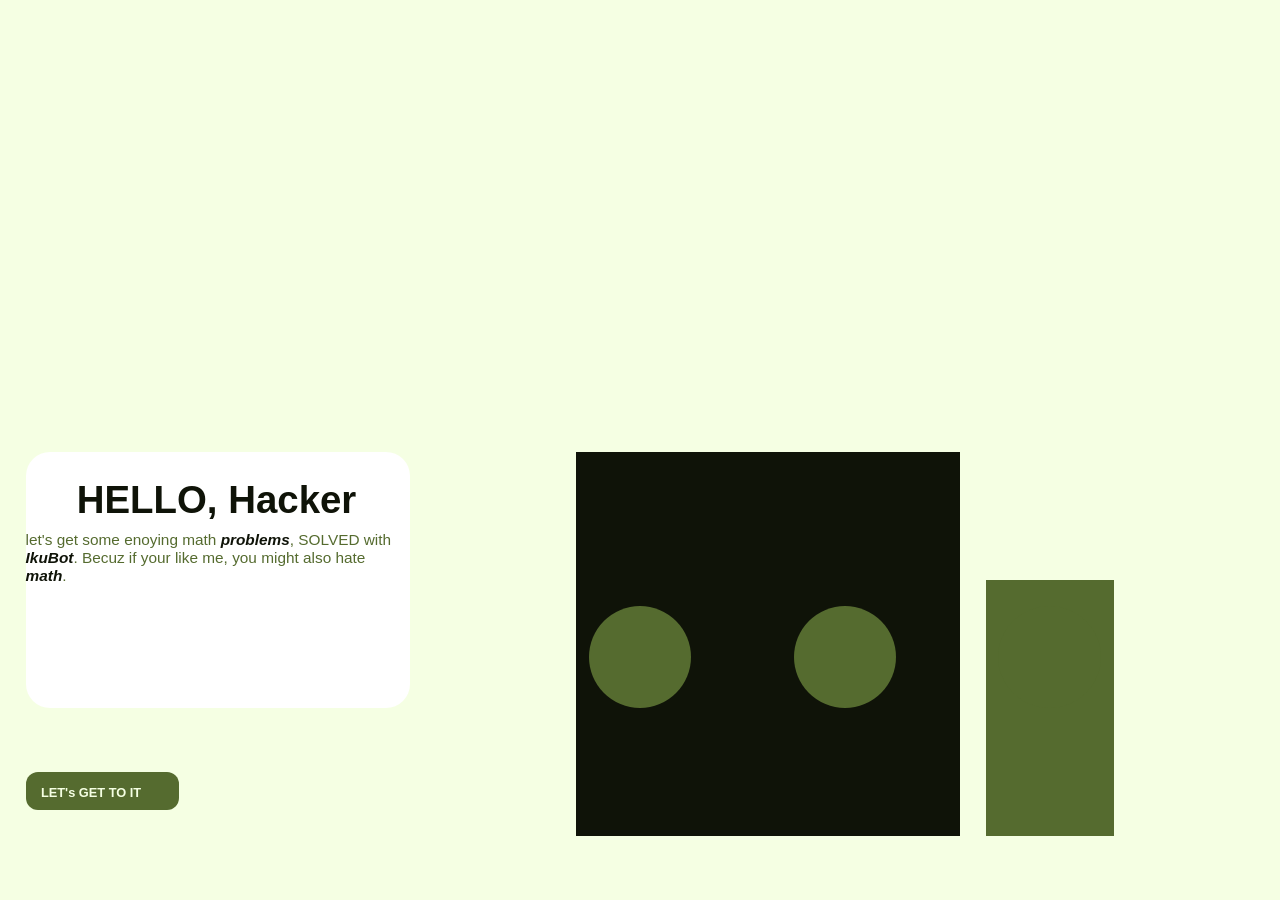
<file: index.html>
<!DOCTYPE html>
<html lang="en">

<head>
    <meta charset="UTF-8">

    <meta name="viewport" content="width=device-width, initial-scale=1.0">

    <title>IkuBot</title>

    <link rel="stylesheet" href="style.css">
</head>

<body>

    <div class="pannel">

        <h1> HELLO, Hacker</h1>
        <p>let's get some enoying math <b>problems</b>, SOLVED with <b>IkuBot</b>. Becuz if your like me, you might also hate <b>math</b>.</p>




    </div>

    <div class="main">
        <a href="math.html">
    <div   class="one"  onclick="change()">LET's GET TO IT</div></a>
</div>

<div class="box1"></div>
<div class="box2"></div>


<div class="time">
<div class="ball1"></div>
<div class="ball1"></div>
<div class="ball1"></div>
</div>

    <script src="script.js"></script>

</body>

</html>
</file>
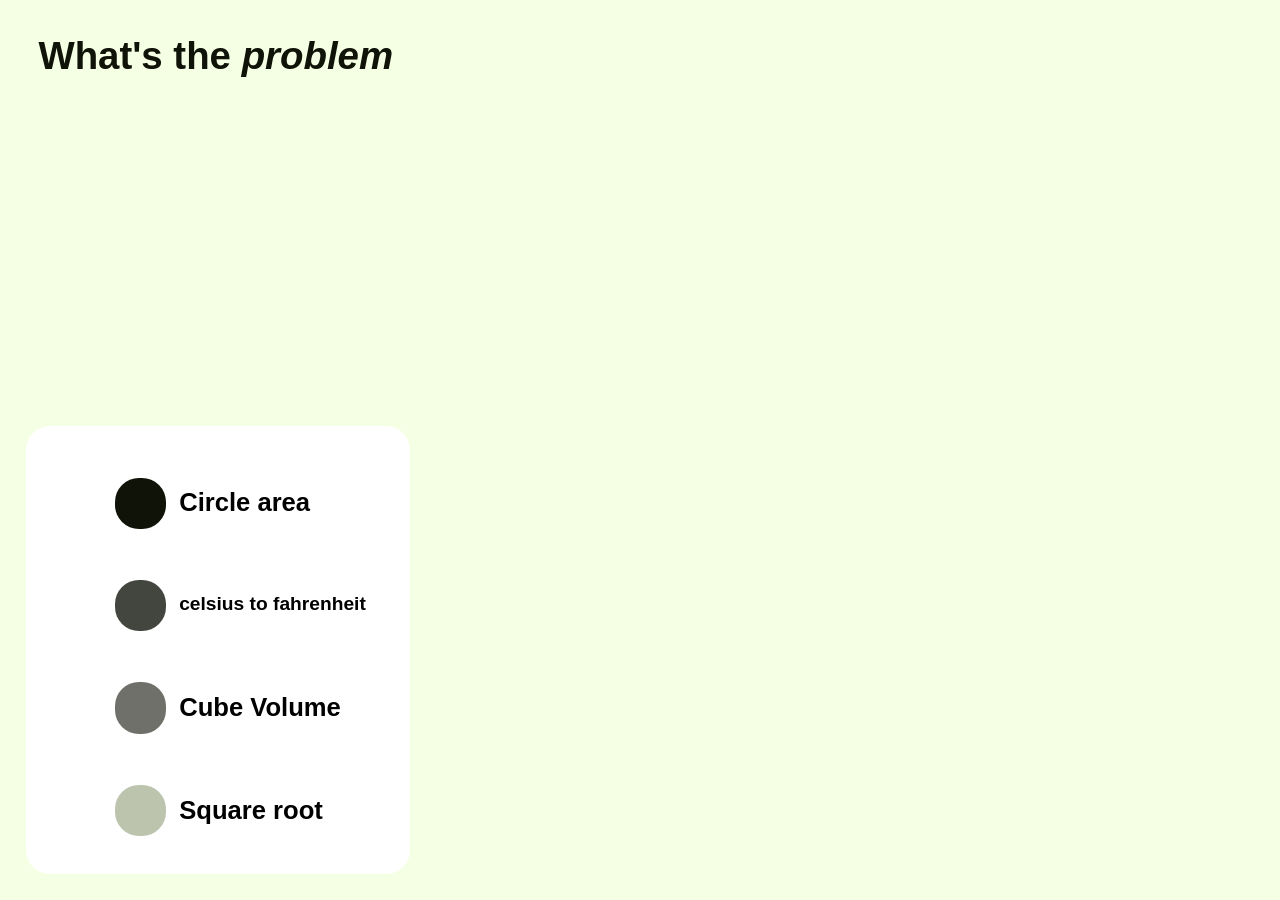
<file: math.html>
<!DOCTYPE html>
<html lang="en">
<head>
    <meta charset="UTF-8">
    <meta name="viewport" content="width=device-width, initial-scale=1.0">
     <link rel="stylesheet" href="style.css">
    <title>math</title>






</head>
<body>

<h1 class="imp">What's the <b>problem</b></h1>

<div class="pannel1">

<div class="butttonapp"></div>
<div class="app" onclick="opentab()" ></div>
<div class="app1" onclick="opentabs()"></div>
<div class="app2" onclick="opentabss()"></div>
<div class="app3" onclick="opentabsss()"></div>



<h5 class="world">Circle area</h5>
<h5 class="world2">celsius to fahrenheit</h5>
<h5 class="world3">Cube Volume</h5>
<h5 class="world4">Square root</h5>

</div>
<div class="sandbox">
    <div class="pie" id="pie">

        <div class="close" id="close" onclick="closetab()"></div>
        <h2>Let's the <b>PIE</b></h2> <br><br>

        <b class="equ">2 * 3.14 * r</b>

        <br><br>

        <input type="text" class="pieans" id="pieans" >
        <button class="piebut" onclick="pie123()" >send</button>
        <p class="pieui" id="pieui">Ready when you are!!!</p>

    </div>



        <div class="boarder1" id="boarder1">

            <div class="close" id="closes" onclick="closetabs()"></div>

            <h2 class="peak">celsius to fahrenheit</h2>
             <br><br>

             <b class="equ"></b>
              <br><br>

              <input type="text" class="pieans" id="ans1">
              <button class="piebut" onclick="pie1234()" >send</button>
              <p class="pieui" id="pieui1">Ready when you are!!!</p>

              </div>


        <div class="boarder2" id="boarder2">

            <div class="close" id="closess" onclick="closetabss()"></div>

            <h2>Cube Volume</h2>
            <br><br>
            <input type="text" class="pieans" id="ans2"><button class="piebut" onclick="pie1245()">send</button>
            <p class="pieui" id="pieui2">Ready when you are!!!</p>
        </div>

         
        <div class="boarder3"  id="boarder3">
            <div class="close" id="close" onclick="closetabsss()"></div>

            <h2>square Root</h2>

            <br><br>

            <input type="text" class="pieans" id="ans3"><button class="piebut" onclick="percentage()">send</button>
            <p class="pieui" id="pieui3">Ready when you are!!!</p>



        </div>


      


        

    
</div>





<script src="script.js"></script>
</body>
</html>
</file>
<file: style.css>
body{

    background-color: rgb(245, 255, 227);
}



.pannel{

    width: 30vw;
    height: 20vw;
    background-color: white;
    border-radius: 24px;
    position: absolute;
    bottom: 15vw;
    align-items: center;
    justify-content: center;
    left: 2vw;

}

.main{

    width: 12vw;
    height: 3vw;
    border-radius: 12px;
    background-color: darkolivegreen;
    border-width: 24px;
    border-color: rgb(39, 49, 22);
    position: absolute;
    bottom: 7vw;
    left:2vw;

    


}

h1{
    padding-bottom: 2vw;

    color:  rgb(15, 19, 8);
    font-weight: bolder;
    font-family: Arial, Helvetica, sans-serif;
    
    position: absolute;
    left: 4vw;
    text-decoration: none;
    translate: all ease 0.5s;
    font-size: 3vw;


}

h1:hover{

    text-decoration: underline;

}


p{
   
    color:darkolivegreen;
    font-family: Arial, Helvetica, sans-serif;
    
    position: absolute;
    padding-top: 5vw;
    font-size: 1.2vw;
}

b{
    
    color:  rgb(15, 19, 8);
    font-style: italic;
    font-weight: bolder;
    text-decoration:dotted;
}

.one{
    font-size: 1vw;
    position: absolute;
    left: 1.2vw;
    bottom: 0.8vw;
    font-family: Arial, Helvetica, sans-serif;
    font-weight: bolder;
     color: rgb(245, 255, 227);
}

.box1{

    width: 30vw;
    height: 30vw;
    background-color:  rgb(15, 19, 8);
    position: absolute;
    right: 25vw;
    bottom: 5vw;
}

.box2{

    width: 10vw;
    height: 20vw;
    background-color: darkolivegreen;
    position: absolute;
    right: 13vw;
    bottom: 5vw;
}

.ball1{

    width:8vw;
    height: 8vw;
    background-color: darkolivegreen;
    border-radius: 50%;
    animation: up 5000ms infinite alternate ease;
}

.time{

    gap: 8vw;
    display: flex;
    position: absolute;
    right: 14vw;
    bottom: 15vw;


}

@keyframes up{
    100% {transform: translateY(-15vw)}
}

 .ball1:nth-child(1){
        animation-delay: -1000ms
 }

 .ball1:nth-child(2){
        animation-delay: -2000ms
 }

 .ball1:nth-child(3){
        animation-delay: -3000ms
 }

 
 .pannel1{

    width: 30vw;
    height: 35vw;
    background-color: white;
    border-radius: 24px;
    position: absolute;
    bottom: 2vw;
    left: 2vw;
 }

 .imp{
    left: 3vw;
 }

 .pie{
    width:40vw;
    height: 40vw;
    background-color: white;
    border-radius: 24px;
    position: absolute;
    right:10vw;
    align-items: center;
    display: none;
  
 }


 h2{

    font-size: 4vw;
    position: relative;
    left: 9vw;


 }

 .equ{
    position: absolute;
    left:17vw;
 }

 .pieans{
    width: 12vw;
    height: 3vw;
    font-family: Arial, Helvetica, sans-serif;
    font-size: 1vw;

     position: absolute;
     left:13.5vw;
     
 }

 .piebut{
    font-size: 1vw;

    position: relative;
    left:17vw;
    bottom: -6vw;
    border: none;
    width: 6vw;
    height: 3vw;
    background-color: darkolivegreen;
    border-radius: 24px;
    font-family: Arial, Helvetica, sans-serif;
    color: white;
    font-weight: bolder;
    transition: all  0.3s ease;





 }

 .piebut:hover{

    background-color: rgba(85, 107, 47, 0.575);
  
    
 }

 .pieui{

    position: absolute;
    left: 9vw;
    bottom:7vw;
 
 }
 
.boarder1{
    width:40vw;
    height: 40vw;
    background-color: white;
    border-radius: 24px;
    position: absolute;
    right:10vw;
    display: none;
   
  
 }

.boarder2{

    width:40vw;
    height: 40vw;
    background-color: white;
    border-radius: 24px;
    position: absolute;
    right:10vw;
    display: none;
    
}

.boarder3{

    width:40vw;
    height: 40vw;
    background-color: white;
    border-radius: 24px;
    position: absolute;
    right:10vw;
   display: none;
    
}


.close{
    position: absolute;

    height: 2vw;
    width:2vw;
    background-color:  rgb(15, 19, 8);
    border-radius: 10px;
    left: auto;
    margin: 2vw;
    transition: all 0.5s ease;
}

.close:hover{

    background-color:  darkolivegreen;
    border-radius: 5px;

}


.app{

    width: 4vw;
    height: 4vw;
    background-color: rgb(15, 19, 8);
    border-radius: 24px;
    position: absolute;
    bottom: 27vw;
    left: 7vw;

}


.app1{

    width: 4vw;
    height: 4vw;
    background-color: rgba(15, 19, 8, 0.781);
    border-radius: 24px;
    position: absolute;
    bottom: 19vw;
    left: 7vw;
}

.app2{

    width: 4vw;
    height: 4vw;
    background-color: rgba(15, 19, 8, 0.603);
    border-radius: 24px;
    position: absolute;
    bottom: 11vw;
    left: 7vw;
}


.app3{

    width: 4vw;
    height: 4vw;
    background-color: rgba(79, 100, 42, 0.377);
    border-radius: 24px;
    position: absolute;
    bottom: 3vw;
    left: 7vw;
}

.app{
    transition: all 0.5s ease;
}

.app:hover{

    border-radius: 4px;
    background-color: darkolivegreen;
}


.app1{
    transition: all 0.5s ease;
}

.app1:hover{

    border-radius: 4px;
    background-color: darkolivegreen;
}

.app2{
    transition: all 0.5s ease;
}

.app2:hover{

    border-radius: 4px;
    background-color: darkolivegreen;
}


.app3{
    transition: all 0.5s ease;
}

.app3:hover{

    border-radius: 4px;
    background-color: darkolivegreen;
}

.peak{

    left:6vw;
    font-size: 3.5vw;
}

.world{

    font-size: 2vw;
    font-family: Arial, Helvetica, sans-serif;
    position: absolute;
    left:12vw;
    top: 1.5vw;
    
    
    
}

.world2{

    font-size: 1.5vw;
    font-family: Arial, Helvetica, sans-serif;
    position: absolute;
    left:12vw;
    top: 10.5vw;
    font-weight: bolder;
    
    
    
}


.world3{

    font-size: 2vw;
    font-family: Arial, Helvetica, sans-serif;
    position: absolute;
    left:12vw;
    top: 17.5vw;
    
    
    
}


.world4{

    font-size: 2vw;
    font-family: Arial, Helvetica, sans-serif;
    position: absolute;
    left:12vw;
    top: 25.5vw;

    
    
}






.things{
    display: grid;
    gap:8vw;
    left:6vw;
}
</file>
